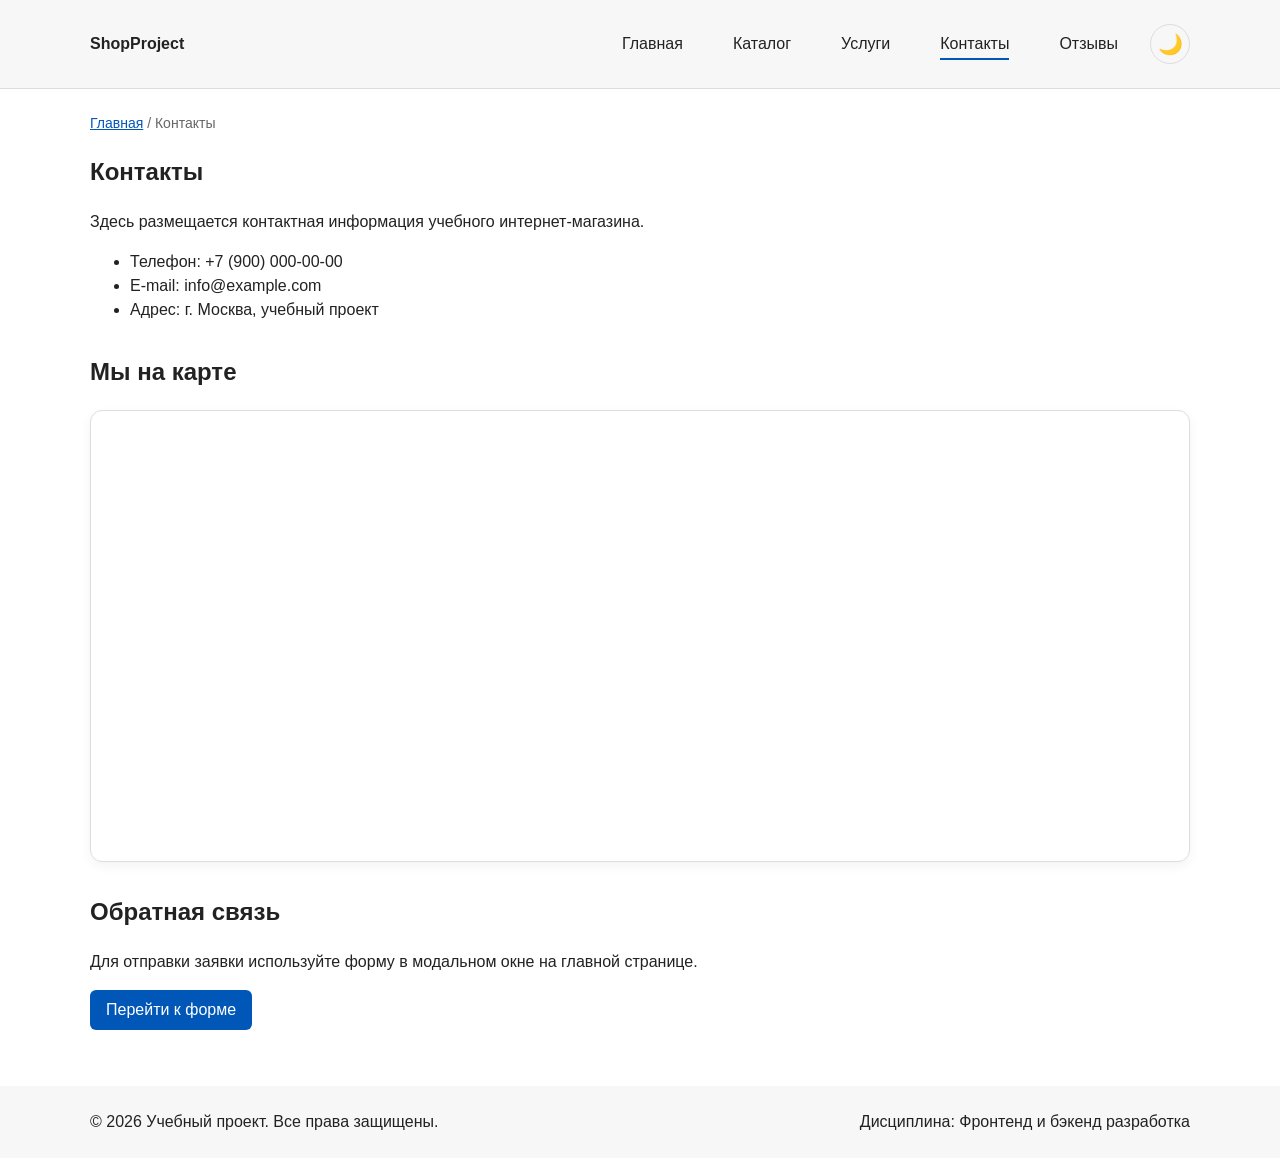
<file: contacts.html>
<!DOCTYPE html>
<html lang="ru">
<head>
  <meta charset="UTF-8">
  <meta name="viewport" content="width=device-width, initial-scale=1.0">
  <meta name="description" content="Контактная информация учебного интернет-магазина.">
  <meta property="og:type" content="website">
<meta property="og:title" content="Учебный интернет-магазин">
<meta property="og:description" content="Учебный frontend-проект интернет-магазина.">
<meta property="og:image" content="https://username.github.io/kr1-html-css-shop/images/preview.jpg">
  <title>Контакты — Учебный интернет-магазин</title>
  <link rel="stylesheet" href="css/style.css">
    <script>
    if (window.location.hash === '#dark') {
      document.documentElement.setAttribute('data-theme', 'dark');
    }
  </script>
</head>
<body>
  
<header class="header">
    <div class="header__container">
        <a href="index.html" class="logo">ShopProject</a>
        <nav class="nav">
            <ul class="nav__list">
                <li class="nav__item"><a href="index.html" class="nav__link">Главная</a></li>
                <li class="nav__item"><a href="catalog.html" class="nav__link ">Каталог</a></li>
                <li class="nav__item"><a href="service.html" class="nav__link">Услуги</a></li>
                <li class="nav__item"><a href="contacts.html" class="nav__link nav__link--active">Контакты</a></li>
                                                <li class="nav__item"><a href="review.html" class="nav__link">Отзывы</a></li>

<!--                 <li class="nav__item"><a href="#advantages" class="nav__link">Преимущества</a></li>
                <li class="nav__item"><a href="#popular" class="nav__link">Популярные товары</a></li> -->
<!--                 <li class="nav__item"><a href="#contacts" class="nav__link">Обратная связь</a></li>
 -->            </ul>
        </nav>
                  <button class="theme-toggle" id="themeToggle" type="button" aria-label="Переключить тему">🌙</button>

    </div>
</header>

  <main>
    <nav class="breadcrumbs" aria-label="Хлебные крошки">
      <a href="index.html">Главная</a>
      <span>Контакты</span>
    </nav>

    <section class="section">
      <h1>Контакты</h1>
      <p>
        Здесь размещается контактная информация учебного интернет-магазина.
      </p>

      <ul>
        <li>Телефон: +7 (900) 000-00-00</li>
        <li>E-mail: info@example.com</li>
        <li>Адрес: г. Москва, учебный проект</li>
      </ul>
    </section>
<!-- СЕКЦИЯ С КАРТОЙ -->
<section class="section">
  <h2 class="section__title">Мы на карте</h2>
  <div class="map-container">
    <iframe 
      src="https://yandex.ru/map-widget/v1/?um=constructor%3A0a6b8c9d0e1f2g3h4i5j6k7l8m9n0o1p&amp;source=constructor" 
      width="100%" 
      height="450" 
      frameborder="0"
      title="Яндекс Карта расположения магазина"
      loading="lazy"
    ></iframe>
  </div>
</section>

    <section class="section" id="feedback">
      <h2>Обратная связь</h2>
      <p>
        Для отправки заявки используйте форму в модальном окне на главной странице.
      </p>
      <a class="button" href="index.html#contacts">Перейти к форме</a>
    </section>
  </main>

 <footer class="footer" id="contacts">
    <div class="footer__container">
      <p class="footer__copyright">&copy; 2026 Учебный проект. Все права защищены.</p>
      <p class="footer__discipline">Дисциплина: Фронтенд и бэкенд разработка</p>
    </div>
  </footer>
      <script src="js/main.js" defer></script>

</body>
</html>
</file>
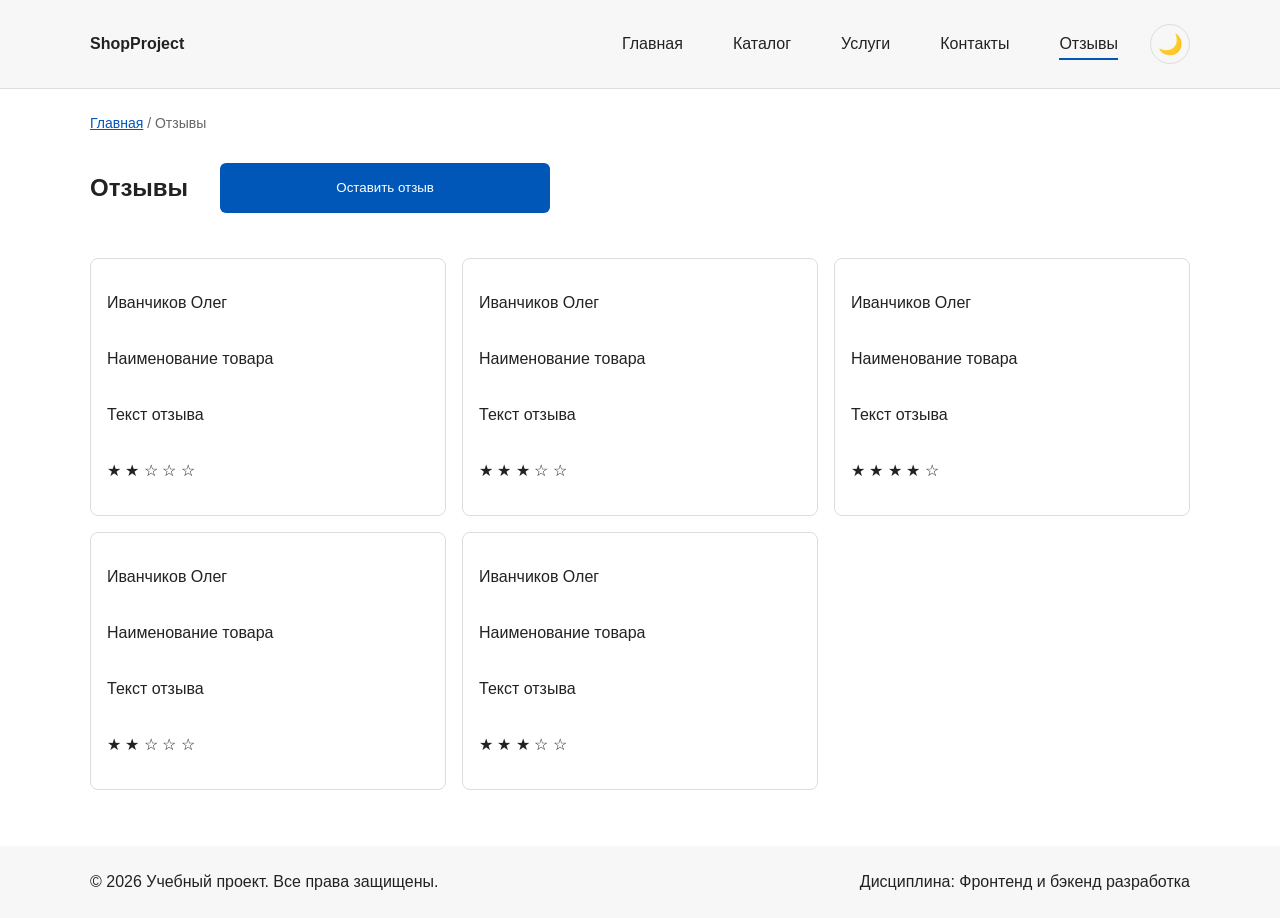
<file: review.html>
<!DOCTYPE html>
<html lang="ru">
<head>
  <meta charset="UTF-8">
  <meta name="viewport" content="width=device-width, initial-scale=1.0">
  <meta name="description" content="Контактная информация учебного интернет-магазина.">
  <meta property="og:type" content="website">
<meta property="og:title" content="Учебный интернет-магазин">
<meta property="og:description" content="Учебный frontend-проект интернет-магазина.">
<meta property="og:image" content="https://username.github.io/kr1-html-css-shop/images/preview.jpg">
  <title>Отзывы — Учебный интернет-магазин</title>
  <link rel="stylesheet" href="css/style.css">
    <script>
    if (window.location.hash === '#dark') {
      document.documentElement.setAttribute('data-theme', 'dark');
    }
  </script>
</head>
<body>
<header class="header">
    <div class="header__container">
        <a href="index.html" class="logo">ShopProject</a>
        <nav class="nav">
            <ul class="nav__list">
                <li class="nav__item"><a href="index.html" class="nav__link">Главная</a></li>
                <li class="nav__item"><a href="catalog.html" class="nav__link">Каталог</a></li>
                <li class="nav__item"><a href="service.html" class="nav__link">Услуги</a></li>
                <li class="nav__item"><a href="contacts.html" class="nav__link">Контакты</a></li>
                                <li class="nav__item"><a href="review.html" class="nav__link nav__link--active">Отзывы</a></li>

<!--                 <li class="nav__item"><a href="#advantages" class="nav__link">Преимущества</a></li>
                <li class="nav__item"><a href="#popular" class="nav__link">Популярные товары</a></li> -->
<!--                 <li class="nav__item"><a href="#contacts" class="nav__link">Обратная связь</a></li>
 -->            </ul>
        </nav>
                  <button class="theme-toggle" id="themeToggle" type="button" aria-label="Переключить тему">🌙</button>

    </div>
</header>

  <main>
    <nav class="breadcrumbs" aria-label="Хлебные крошки">
      <a href="index.html">Главная</a>
      <span>Отзывы</span>
    </nav>

    <section class="section">

        <div class="section__review">
            <h1>Отзывы</h1>
            <button class="button review__button" id="reviewButton">Оставить отзыв</button>
        </div>
      </section>
      
      
      <section class="review_list">
        <div class="review_list__grid">
            <article class = "review_examp">
                <p>Иванчиков Олег</p>
                <p>Наименование товара</p>
                <p>Текст отзыва</p>
                <p>★ ★ ☆ ☆ ☆ </p> 
            </article>
                    <article class = "review_examp">
                <p>Иванчиков Олег</p>
                                <p>Наименование товара</p>

                <p>Текст отзыва</p>
                <p>★ ★ ★ ☆ ☆ </p> 
            </article>
                        <article class = "review_examp">
                <p>Иванчиков Олег</p>
                                <p>Наименование товара</p>

                <p>Текст отзыва</p>
                <p>★ ★ ★ ★ ☆ </p> 
            </article>
                        <article class = "review_examp">
                <p>Иванчиков Олег</p>
                                <p>Наименование товара</p>

                <p>Текст отзыва</p>
                <p>★ ★ ☆ ☆ ☆ </p> 
            </article>
                        <article class = "review_examp">
                <p>Иванчиков Олег</p>
                                <p>Наименование товара</p>

                <p>Текст отзыва</p>
                <p>★ ★ ★ ☆ ☆ </p> 
            </article>
        </div>
      </section>


  </main>

 <footer class="footer" id="contacts">
    <div class="footer__container">
      <p class="footer__copyright">&copy; 2026 Учебный проект. Все права защищены.</p>
      <p class="footer__discipline">Дисциплина: Фронтенд и бэкенд разработка</p>
    </div>
  </footer>


    <dialog class="order-dialog" id="order-dialog" aria-labelledby="order-dialog-title">
    <h2 class="order-dialog__title" id="order-dialog-title">Оставить отзыв</h2>

    <form class="order-form" id="order-form" action="#" method="post" novalidate>
      <input id="selected-product" name="selected-product" type="hidden">

      <div class="form-field">
        <label class="form-field__label" for="review-name">Имя</label>
        <input
          class="form-field__input"
          id="review-name"
          name="name"
          type="text"
          placeholder="Введите ваше имя"
          minlength="2"
          autocomplete="given-name"
          required
        >
      </div>

      <div class="form-field">
        <label class="form-field__label" for="review-email">E-mail</label>
        <input
          class="form-field__input"
          id="review-email"
          name="email"
          type="email"
          placeholder="example@mail.ru"
          autocomplete="email"
          required
        >
      </div>

      <div class="form-field">
        <label class="form-field__label" for="review-product">Товар</label>
        <select class="form-field__select" id="review-product" name="reviewProduct" required>
          <option value="">Выберите товар</option>
          <option value="product1">Товар 1</option>
          <option value="product2">Товар 2</option>
          <option value="product3">Товар 3</option>
        </select>
      </div>

      <div class="form-field">
        <label class="form-field__label" for="review-text">Текст отзыва</label>
        <textarea
          class="form-field__textarea"
          id="review-text"
          name="reviewText"
          rows="4"
          minlength="10"
          placeholder="Укажите текст отзыва (минимум 10 символов)"
          required
        ></textarea>
      </div>

      <div class="form-field">
        <label class="form-field__label" for="review-rating">Оценка (1–5)</label>
        <input
          class="form-field__input"
          id="review-rating"
          name="rating"
          type="number"
          min="1"
          max="5"
          step="1"
          placeholder="Введите оценку"
          required
        >
      </div>

      <div class="form-field form-field--checkbox">
        <label class="form-field__checkbox-label">
          <input
            class="form-field__checkbox"
            id="review-agreement"
            name="agreement"
            type="checkbox"
            required
          >
          Я согласен на обработку данных
        </label>
      </div>

      <div class="form-actions">
        <button class="button button--ghost form-actions__button" type="button" data-reset>Очистить</button>
        <button class="button form-actions__button" type="button" id="close-order-dialog">Закрыть</button>
        <button class="button form-actions__button" type="submit">Отправить отзыв</button>
      </div>
    </form>
  </dialog>
<script src="js/main.js" defer ></script>
</body>
</html>
</file>
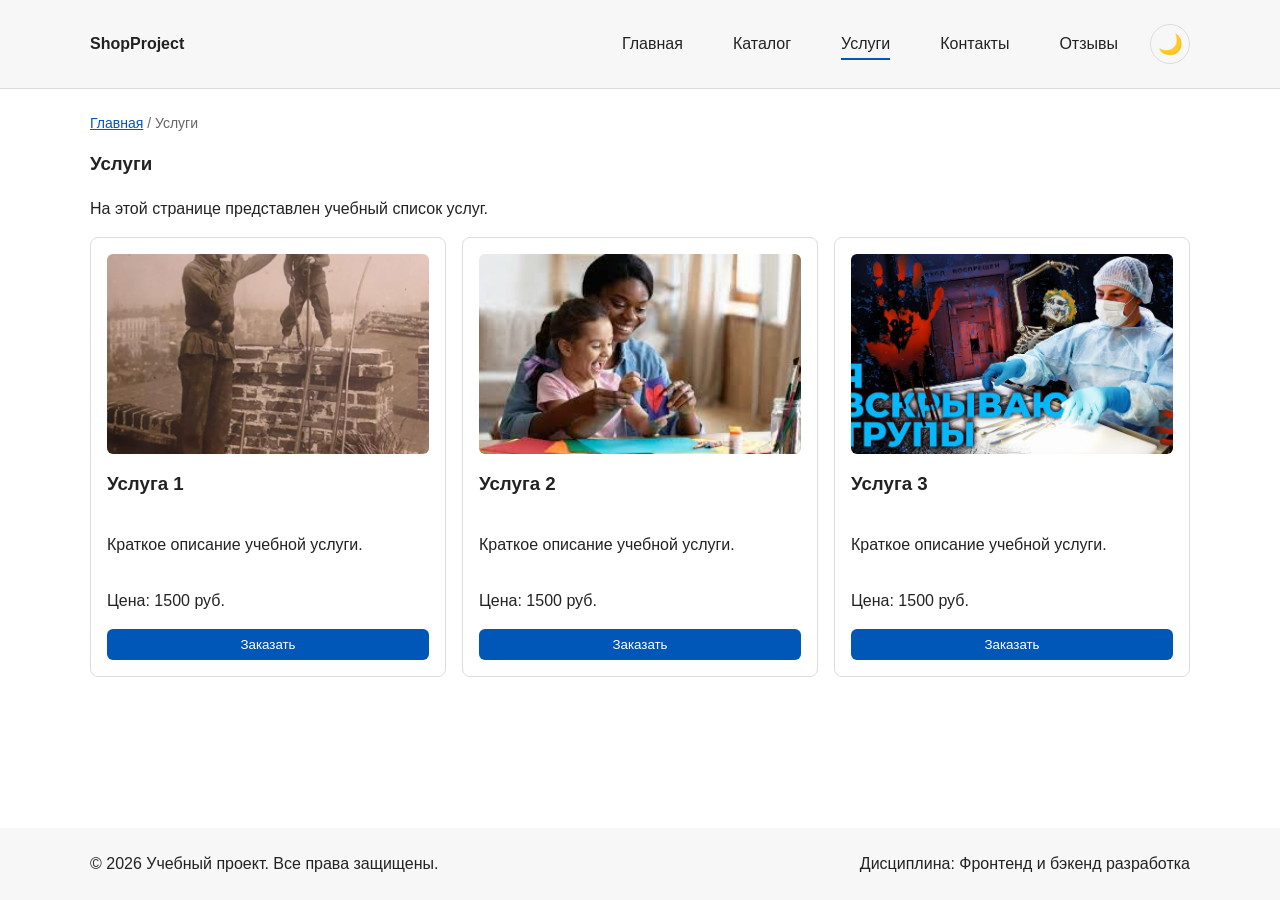
<file: service.html>
<!DOCTYPE html>
<html lang="ru">
<head>
  <meta charset="UTF-8">
  <meta name="viewport" content="width=device-width, initial-scale=1.0">
  <meta name="description" content="Каталог товаров учебного интернет-магазина.">
  <title>Каталог услуг — Учебный интернет-магазин</title>
  <meta property="og:type" content="website">
<meta property="og:title" content="Учебный интернет-магазин">
<meta property="og:description" content="Учебный frontend-проект интернет-магазина.">
<meta property="og:image" content="https://username.github.io/kr1-html-css-shop/images/preview.jpg">
  <link rel="stylesheet" href="css/style.css">
    <script>
    if (window.location.hash === '#dark') {
      document.documentElement.setAttribute('data-theme', 'dark');
    }
  </script>
<script src="js/main.js" defer></script>
</head>
<body>
<header class="header">
    <div class="header__container">
        <a href="index.html" class="logo">ShopProject</a>
        <nav class="nav">
            <ul class="nav__list">
                <li class="nav__item"><a href="index.html" class="nav__link">Главная</a></li>
                <li class="nav__item"><a href="catalog.html" class="nav__link">Каталог</a></li>
                <li class="nav__item"><a href="service.html" class="nav__link nav__link--active">Услуги</a></li>
                <li class="nav__item"><a href="contacts.html" class="nav__link">Контакты</a></li>
                                                <li class="nav__item"><a href="review.html" class="nav__link">Отзывы</a></li>

<!--                 <li class="nav__item"><a href="#advantages" class="nav__link">Преимущества</a></li>
                <li class="nav__item"><a href="#popular" class="nav__link">Популярные товары</a></li> -->
<!--                 <li class="nav__item"><a href="#contacts" class="nav__link">Обратная связь</a></li>
 -->            </ul>
        </nav>
                  <button class="theme-toggle" id="themeToggle" type="button" aria-label="Переключить тему">🌙</button>

    </div>
</header>

<main>
    <nav class="breadcrumbs" aria-label="Хлебные крошки">
      <a href="index.html">Главная</a>
      <span>Услуги</span>
    </nav>

    <section class="service-layout">

      <section class="catalog-service">
        <h1 class="section__title">Услуги</h1>
        <p>На этой странице представлен учебный список услуг.</p>

        <div class="service-grid">
          <article class="service-card">
                        <img src="images/4.jpg" alt="Услуга 1" class="product-card__image">

            <h3 class="service-card__title">Услуга 1</h3>
            <p class="service-card__description">Краткое описание учебной услуги.</p>
            <p class="service-card__price">Цена: 1500 руб.</p>
            <button class="button service-card__button" type="button" data-service="Товар 1">Заказать</button>
          </article>

          <article class="service-card">
                        <img src="images/5.jpeg" alt="Услуга 2" class="product-card__image">

            <h3 class="service-card__title">Услуга 2</h3>
            <p class="service-card__description">Краткое описание учебной услуги.</p>
            <p class="service-card__price">Цена: 1500 руб.</p>
            <button class="button service-card__button" type="button" data-service="Товар 2">Заказать</button>
          </article>

            <article class="service-card">
                        <img src="images/6.jpeg" alt="Услуга 3" class="product-card__image">

            <h3 class="service-card__title">Услуга 3</h3>
            <p class="service-card__description">Краткое описание учебной услуги.</p>
            <p class="service-card__price">Цена: 1500 руб.</p>
            <button class="button service-card__button" type="button" data-service="Товар 2">Заказать</button>
          </article>

        </div>
      </section>

    </section>
</main>

 <footer class="footer" id="contacts">
    <div class="footer__container">
      <p class="footer__copyright">&copy; 2026 Учебный проект. Все права защищены.</p>
      <p class="footer__discipline">Дисциплина: Фронтенд и бэкенд разработка</p>
    </div>
  </footer>

      <dialog class="order-dialog" id="order-dialog" aria-labelledby="order-dialog-title">
    <h2 class="order-dialog__title" id="order-dialog-title">Оформление заявки</h2>

    <form class="order-form" id="order-form" action="#" method="post" novalidate>
      <input id="selected-product" name="selected-product" type="hidden">

      <div class="form-field">
        <label class="form-field__label" for="order-name">Имя</label>
        <input
          class="form-field__input"
          id="order-name"
          name="name"
          type="text"
          placeholder="Введите ваше имя"
          minlength="2"
          autocomplete="given-name"
          required
        >
      </div>

      <div class="form-field">
        <label class="form-field__label" for="order-email">E-mail</label>
        <input
          class="form-field__input"
          id="order-email"
          name="email"
          type="email"
          placeholder="example@mail.ru"
          autocomplete="email"
          required
        >
      </div>

      <div class="form-field">
        <label class="form-field__label" for="order-phone">Телефон</label>
        <input
          class="form-field__input"
          id="order-phone"
          name="phone"
          type="tel"
          inputmode="tel"
          placeholder="+7 (900) 000-00-00"
          pattern="^\+7 \(\d{3}\) \d{3}-\d{2}-\d{2}$"
          required
        >
        <small class="form-field__hint">Формат: +7 (900) 000-00-00</small>
      </div>

      <div class="form-field">
        <label class="form-field__label" for="order-date">Дата связи</label>
        <input
          class="form-field__input"
          id="order-date"
          name="date"
          type="date"
        >
      </div>

      <div class="form-field">
        <label class="form-field__label" for="order-topic">Тема заявки</label>
        <select class="form-field__select" id="order-topic" name="topic" required>
          <option value="">Выберите тему</option>
          <option value="product">Заказ товара</option>
          <option value="consultation">Консультация</option>
          <option value="delivery">Доставка</option>
        </select>
      </div>

      <div class="form-field">
        <label class="form-field__label" for="order-comment">Комментарий</label>
        <textarea
          class="form-field__textarea"
          id="order-comment"
          name="comment"
          rows="4"
          placeholder="Укажите дополнительную информацию"
        ></textarea>
      </div>

      <div class="form-field form-field--checkbox">
        <label class="form-field__checkbox-label">
          <input
            class="form-field__checkbox"
            id="order-agreement"
            name="agreement"
            type="checkbox"
            required
          >
          Я согласен на обработку данных
        </label>
      </div>

      <div class="form-actions">
        <button class="button button--ghost form-actions__button" type="button" data-reset>Очистить</button>
        <button class="button form-actions__button" type="button" id="close-order-dialog">Закрыть</button>
        <button class="button form-actions__button" type="submit">Отправить заявку</button>
      </div>
    </form>
  </dialog>
</body>
</html>
</file>
<file: css/style.css>
/* ===============================
   1. Переменные проекта
   =============================== */
:root {
  --color-bg: #ffffff;
  --color-text: #222222;
  --color-muted: #666666;
  --color-primary: #0057b8;
  --color-primary-dark: #003f86;
  --color-border: #dddddd;
  --color-surface: #f7f7f7;
  --color-surface-accent: #eef5ff;
  --color-danger: #b00020;
  --color-success: #168a2f;
  --color-success-bg: #eefaf0;
  --color-white: #ffffff;

  --space-xs: 4px;
  --space-sm: 8px;
  --space-md: 16px;
  --space-lg: 24px;
  --space-xl: 32px;
  --space-nav: 50px;

  --radius-sm: 6px;
  --radius-md: 8px;
  --radius-lg: 12px;

  --container-width: 1100px;
}

/* ===============================
   2. Базовые стили
   =============================== */
* {
  box-sizing: border-box;
}

html {
  scroll-behavior: smooth;
}

:target {
  outline: 2px dashed var(--color-primary);
  outline-offset: 4px;
}

body {
  margin: 0;
  font-family: Arial, sans-serif;
  line-height: 1.5;
  color: var(--color-text);
  background-color: var(--color-bg);

  display: flex;
  flex-direction: column;
  min-height: 100vh;
}

header,
main,
footer {
  padding: var(--space-lg);
}

header {
  background-color: var(--color-surface);
}

footer {
  background-color: var(--color-surface);
}

/* ===============================
   3. Общие элементы интерфейса
   =============================== */
a {
  color: var(--color-primary);
}

a:hover {
  color: var(--color-primary-dark);
}

a:focus-visible {
  outline: 2px solid var(--color-primary);
  outline-offset: 3px;
}

/* ===============================
   4. Компоненты страницы
   =============================== */

.header {
  position: sticky;
  top: 0;
  z-index: 100;
  background-color: var(--color-surface);
  border-bottom: 1px solid var(--color-border);
  padding: var(--space-lg); 
}

/* Компенсация высоты липкого хедера */
main {
  /* Отступ равен высоте хедера с его паддингами. 
     Если высота хедера изменилась, поправьте это значение */
  /* margin-top: calc(var(--space-lg) * 2 + 1.5em);  */
  flex-grow: 1; 
}


/* Блок: header */
.header__container {
  max-width: var(--container-width);
  margin: 0 auto;
  display: flex;
  justify-content: space-between;
  align-items: center;
  flex-wrap: wrap;
  gap: var(--space-md);
}

/* Блок: logo */
.logo {
  font-weight: bold;
  text-decoration: none;
  color: var(--color-text);
  flex:1;
}

.logo:hover {
  color: var(--color-text);
}


/* Блок: nav */
.nav__list {
  padding: 0;
  margin: 0;
  list-style: none;
  display: flex;
  flex-wrap: wrap;
  gap: var(--space-nav);
  

}

.nav__item {
  margin-bottom: 0;
}

.nav__link {
  color: var(--color-primary);
  text-decoration: none;
}



.product-card__image {
  width: 100%;                  /* Растягиваем на всю ширину карточки */
  height: 200px;                /* Задаем фиксированную высоту для аккуратной сетки */
  object-fit: cover;            /* Картинка будет красиво заполнять область без деформации */
  border-radius: var(--radius-sm); /* Слегка скругляем углы у фото */
  margin-bottom: var(--space-md);  /* Делаем отступ снизу до заголовка */
}

/* Блок: button */
.button {
  display: inline-block;
  padding: var(--space-sm) var(--space-md);
  color: var(--color-white);
  background-color: var(--color-primary);
  text-decoration: none;
  border: none;
  border-radius: var(--radius-sm);
  cursor: pointer;
}

.button:hover {
  background-color: var(--color-primary-dark);
  color: var(--color-white);
}

.button:focus-visible {
  outline: 2px solid var(--color-primary);
  outline-offset: 3px;
}

.button:disabled {
  opacity: 0.6;
  cursor: not-allowed;
}

/* Блок: hero */
.hero {
  max-width: var(--container-width);
  margin: 0 auto var(--space-xl);
  padding: var(--space-xl) var(--space-lg);
  background-color: var(--color-surface-accent);
  border-radius: var(--radius-lg);
}

.hero__title {
  margin-top: 0;
}

/* Блок: section */
.section {
  max-width: var(--container-width);
  margin: 0 auto var(--space-xl);
}

.section__title {
  margin-top: 0;
}

/* Блок: advantages-list */
.advantages-list {
  padding-left: var(--space-md);
}

.advantages-list__item {
  margin-bottom: var(--space-sm);
}

/* Блок: product-grid (Grid-сетка карточек) */
.product-grid {
  display: grid;
  grid-template-columns: repeat(auto-fit, minmax(280px, 1fr));
  gap: var(--space-md);
}

/* Блок: product-card */
.product-card {
  padding: var(--space-md);
  border: 1px solid var(--color-border);
  border-radius: var(--radius-md);
  background-color: var(--color-bg);
  display: flex;
  flex-direction: column;
  transition: border-color 0.2s ease;
}

.product-card:hover {
  border-color: var(--color-primary);
}

.product-card__title {
  margin-top: 0;
}

.product-card__button {
  margin-top: auto;
}

/* Блок: info-block */
.info-block {
  max-width: var(--container-width);
  margin: 0 auto var(--space-xl);
  padding: var(--space-md);
  border-left: 4px solid var(--color-primary);
  background-color: var(--color-surface);
}

.info-block__title {
  margin-top: 0;
}

/* Блок: footer */
.footer__container {
  max-width: var(--container-width);
  margin: 0 auto;
  display: flex;
  justify-content: space-between;
  flex-wrap: wrap;
  gap: var(--space-sm);
}

.footer__copyright,
.footer__discipline {
  margin: 0;
}


/* УСЛУГИ */
.catalog-service {
  max-width: var(--container-width); /* Ограничиваем ширину как у остальных секций */
  margin: 0 auto var(--space-xl);    /* Центрируем по горизонтали и даем отступ снизу */
}

/* Сетка карточек услуг */
.service-grid {
  display: grid;
  /* Адаптивная сетка: карточки не уже 280px, занимают всё доступное место */
  grid-template-columns: repeat(auto-fit, minmax(280px, 1fr)); 
  gap: var(--space-md);              /* Отступы между карточками */
}

/* Карточка услуги (наследуем стили от product-card для единообразия) */
.service-card {
  padding: var(--space-md);
  border: 1px solid var(--color-border);
  border-radius: var(--radius-md);
  background-color: var(--color-bg);
  display: flex;
  flex-direction: column;            /* Вертикальное расположение элементов */
  transition: border-color 0.2s ease;
}

.service-card:hover {
  border-color: var(--color-primary);
}

.service-card__title {
  margin-top: 0;
}

.service-card__button {
  margin-top: auto;                  /* Прижимает кнопку к низу карточки */
}

.section__review{
  display: flex;
  flex-direction: row;
  gap:var(--space-xl);
  align-items: center;
}

.review__button{
  width: 30%;
  height: 50px;
}

.review_list__grid{
  display: grid;
  grid-template-columns: repeat(auto-fit, minmax(280px, 1fr)); 
  gap: var(--space-md); 
    
}

.review_list {
  max-width: var(--container-width); /* Ограничение до 1100px */
  margin: 0 auto var(--space-xl);    /* Центрирование + отступ снизу */
}

.review_examp{
  padding: var(--space-md);
  border: 1px solid var(--color-border);
  border-radius: var(--radius-md);
  background-color: var(--color-bg);
  display: flex;
  flex-direction: column;            /* Вертикальное расположение элементов */
  transition: border-color 0.2s ease;
}
.review_examp:hover {
  border-color: var(--color-primary); /* Синяя обводка при наведении */
}

/* Блок: nav */
.nav__list {
  padding: 0;
  margin: 0;
  list-style: none;
  display: flex;
  flex-wrap: wrap;
  gap: var(--space-nav); /* ← твоё расстояние между пунктами меню */
}

.nav__item {
  margin-bottom: 0;
}

.nav__link {
  position: relative;
  color: var(--color-text);
  text-decoration: none; /* ← убираем стандартное подчёркивание ВООБЩЕ */
  font-weight: 500;
  padding: var(--space-xs) 0;
}

/* УБИРАЕМ underline при наведении — он создавал вторую линию */
.nav__link:hover {
  color: var(--color-primary);
  /* text-decoration: underline; ← ЭТО УДАЛИТЬ */
}

/* Красивая линия через псевдоэлемент */
.nav__link::after {
  content: '';
  position: absolute;
  left: 0;
  bottom: -4px; /* отступ линии от текста */
  width: 100%;
  height: 2px;
  background-color: var(--color-primary);
  transform: scaleX(0);
  transform-origin: center;
  transition: transform 0.2s ease;
}

.nav__link:hover::after {
  transform: scaleX(1);
}

.nav__link--active::after {
  transform: scaleX(1);
}

.nav__link:focus-visible {
  outline: 2px solid var(--color-primary);
  outline-offset: 4px;
}

/* Стили для контейнера карты */
.map-container {
  width: 100%;
  max-width: var(--container-width);
  border: 1px solid var(--color-border);
  border-radius: var(--radius-lg);
  overflow: hidden; /* Чтобы скругление углов применялось и к карте внутри */
  box-shadow: 0 4px 12px rgba(0, 0, 0, 0.05);
  margin-top: var(--space-md);
}

.map-container iframe {
  display: block; /* Убирает лишние отступы снизу инлайнового фрейма */
}

/* Фильтр для темной темы, чтобы карта не слепила ночью */
[data-theme="dark"] .map-container iframe {
  filter: grayscale(1) invert(1) hue-rotate(180deg);
  opacity: 0.8;
}

/* ===============================
   МОДАЛЬНОЕ ОКНО С ДЕТАЛЯМИ ТОВАРА
=============================== */

/* Кнопка "Подробнее" (вторичный стиль) */
.button--secondary {
  background-color: transparent;
  color: var(--color-primary);
  border: 1px solid var(--color-primary);
}

.button--secondary:hover {
  background-color: var(--color-primary);
  color: var(--color-white);
}

/* Контейнер кнопок внутри карточки */
.product-card__actions {
  display: flex;
  gap: var(--space-sm);
  margin-top: auto;
  flex-wrap: wrap;
}

.product-card__actions .button {
  flex: 1;
  min-width: 120px;
}

/* Модальное окно деталей */
.product-details-dialog {
  width: min(100% - 32px, 800px);
  padding: 0;
  border: none;
  border-radius: var(--radius-lg);
  background-color: var(--color-bg);
}

.product-details-dialog::backdrop {
  background-color: rgba(0, 0, 0, 0.6);
}

.product-details {
  position: relative;
  padding: var(--space-lg);
}

.product-details__close {
  position: absolute;
  top: var(--space-md);
  right: var(--space-md);
  width: 40px;
  height: 40px;
  border: none;
  background: var(--color-surface);
  border-radius: 50%;
  font-size: 24px;
  line-height: 1;
  cursor: pointer;
  color: var(--color-text);
  transition: background-color 0.2s ease;
  z-index: 10;
}

.product-details__close:hover {
  background-color: var(--color-border);
}

.product-details__content {
  display: grid;
  grid-template-columns: 1fr 1fr;
  gap: var(--space-lg);
  align-items: start;
}

.product-details__image {
  width: 100%;
  height: auto;
  border-radius: var(--radius-md);
  object-fit: cover;
}

.product-details__title {
  margin-top: 0;
  margin-bottom: var(--space-sm);
  font-size: 1.8rem;
}

.product-details__price {
  font-size: 1.4rem;
  font-weight: bold;
  color: var(--color-primary);
  margin-bottom: var(--space-md);
}

.product-details__description {
  line-height: 1.6;
  color: var(--color-text);
  margin-bottom: var(--space-lg);
}

.product-details__actions {
  margin-top: var(--space-lg);
}

/* Адаптив для мобильных */
@media (max-width: 768px) {
  .product-details__content {
    grid-template-columns: 1fr;
  }
  
  .product-details__title {
    font-size: 1.4rem;
  }
}

/* ===============================
   FAQ (ЧАСТО ЗАДАВАЕМЫЕ ВОПРОСЫ)
=============================== */
.faq {
  max-width: var(--container-width);
  margin: 0 auto var(--space-xl);
}

.faq__item {
  border: 1px solid var(--color-border);
  border-radius: var(--radius-md);
  margin-bottom: var(--space-sm);
  background-color: var(--color-bg);
  overflow: hidden;
  transition: border-color 0.2s ease;
}

.faq__item:hover {
  border-color: var(--color-primary);
}

.faq__item[open] {
  border-color: var(--color-primary);
}

.faq__question {
  display: flex;
  justify-content: space-between;
  align-items: center;
  gap: var(--space-md);
  padding: var(--space-md);
  cursor: pointer;
  font-weight: 600;
  list-style: none;
  user-select: none;
}

.faq__question::-webkit-details-marker {
  display: none;
}

.faq__question::after {
  content: "+";
  font-size: 1.5rem;
  line-height: 1;
  color: var(--color-primary);
  transition: transform 0.2s ease;
  flex-shrink: 0;
}

.faq__item[open] .faq__question::after {
  content: "−";
}

.faq__answer {
  padding: 0 var(--space-md) var(--space-md);
  color: var(--color-muted);
  line-height: 1.6;
}

/* ===============================
   КНОПКА "НАВЕРХ"
=============================== */
.scroll-to-top {
  position: fixed;
  right: var(--space-lg);
  bottom: var(--space-lg);
  width: 48px;
  height: 48px;
  display: flex;
  align-items: center;
  justify-content: center;
  padding: 0;
  background-color: var(--color-primary);
  color: var(--color-white);
  border: none;
  border-radius: 50%;
  font-size: 22px;
  line-height: 1;
  cursor: pointer;
  box-shadow: 0 4px 12px rgba(0, 0, 0, 0.2);
  opacity: 0;
  visibility: hidden;
  transform: translateY(16px);
  transition: opacity 0.25s ease, transform 0.25s ease,
    background-color 0.2s ease, visibility 0.25s ease;
  z-index: 200;
}

.scroll-to-top.is-visible {
  opacity: 1;
  visibility: visible;
  transform: translateY(0);
}

.scroll-to-top:hover {
  background-color: var(--color-primary-dark);
}

.scroll-to-top:focus-visible {
  outline: 2px solid var(--color-primary);
  outline-offset: 3px;
}

@media (max-width: 768px) {
  .scroll-to-top {
    right: var(--space-md);
    bottom: var(--space-md);
    width: 44px;
    height: 44px;
  }
}

/* ===============================
   ОШИБКИ В ФОРМЕ (МОДАЛЬНЫЕ ОКНА)
=============================== */
.form-field__error {
  display: none;
  margin-top: var(--space-xs);
  font-size: 0.85rem;
  color: var(--color-danger);
  line-height: 1.3;
}

.form-field.has-error .form-field__error {
  display: block;
}

.form-field.has-error .form-field__input,
.form-field.has-error .form-field__select,
.form-field.has-error .form-field__textarea {
  border-color: var(--color-danger);
}

.form-field.has-error .form-field__checkbox-label {
  color: var(--color-danger);
}

/* Сводка ошибок вверху формы */
.form-errors-summary {
  display: none;
  margin-bottom: var(--space-md);
  padding: var(--space-sm) var(--space-md);
  border-left: 4px solid var(--color-danger);
  background-color: rgba(176, 0, 32, 0.08);
  color: var(--color-danger);
  border-radius: var(--radius-sm);
  font-size: 0.9rem;
}

.form-errors-summary.is-visible {
  display: block;
}

[data-theme="dark"] .form-errors-summary {
  background-color: rgba(176, 0, 32, 0.2);
}

/* Кнопка очистки формы */
.button--ghost {
  background-color: transparent;
  color: var(--color-muted);
  border: 1px solid var(--color-border);
}

.button--ghost:hover {
  background-color: var(--color-surface);
  color: var(--color-text);
  border-color: var(--color-primary);
}

/* ===============================
   5. Форма и модальное окно
   =============================== */

/* Блок: order-dialog */
.order-dialog {
  width: min(100% - 32px, 560px);
  padding: var(--space-lg);
  border: none;
  border-radius: var(--radius-lg);
}

.order-dialog::backdrop {
  background-color: rgba(0, 0, 0, 0.5);
}

.order-dialog__title {
  margin-top: 0;
}

/* Блок: form-field */
.form-field {
  margin-bottom: var(--space-md);
}

.form-field__label {
  display: block;
  margin-bottom: var(--space-xs);
}

.form-field__input,
.form-field__select,
.form-field__textarea {
  width: 100%;
  padding: 10px 12px;
  border: 1px solid var(--color-border);
  border-radius: var(--radius-sm);
  font: inherit;
}

.form-field__checkbox {
  width: auto;
}

.form-field__hint {
  display: block;
  margin-top: var(--space-xs);
  color: var(--color-muted);
}

.form-field--checkbox .form-field__checkbox-label {
  display: flex;
  align-items: center;
  gap: var(--space-xs);
  cursor: pointer;
}

/* Состояния полей формы */
.form-field__input:hover,
.form-field__select:hover,
.form-field__textarea:hover {
  border-color: var(--color-primary);
}

.form-field__input:focus-visible,
.form-field__select:focus-visible,
.form-field__textarea:focus-visible {
  outline: 2px solid var(--color-primary);
  outline-offset: 3px;
}

[aria-invalid="true"] {
  border-color: var(--color-danger);
}

/* Блок: form-actions */
.form-actions {
  display: flex;
  gap: var(--space-sm);
  margin-top: var(--space-lg);
  flex-wrap: wrap;
}

.form-actions__button:focus-visible {
  outline: 2px solid var(--color-primary);
  outline-offset: 3px;
}

/* Блок: success-message */
.success-message {
  max-width: var(--container-width);
  margin: var(--space-lg) auto;
  padding: var(--space-md);
  border-left: 4px solid var(--color-success);
  background-color: var(--color-success-bg);
}




.breadcrumbs {
  max-width: var(--container-width);
  margin: 0 auto var(--space-md);
  font-size: 14px;
  color: var(--color-muted);
}

.breadcrumbs a {
  color: var(--color-primary);
}

.breadcrumbs span::before {
  content: " / ";
  color: var(--color-muted);
}

/* ===============================
   6. Адаптивность
   =============================== */
@media (max-width: 768px) {
  .header__container {
    flex-direction: column;
    align-items: flex-start;
  }

  .nav__list {
    flex-direction: column;
    gap: var(--space-sm);
    margin-top: var(--space-md);
  }

  .footer__container {
    flex-direction: column;
    gap: var(--space-sm);
  }

  .product-grid {
    grid-template-columns: 1fr;
  }

  .form-actions {
    flex-direction: column;
  }

  .form-actions__button {
    width: 100%;
    text-align: center;
  }
}

.catalog-layout {
  max-width: var(--container-width);
  margin: 0 auto var(--space-xl);
  display: grid;
  grid-template-columns: 260px 1fr; 
  gap: var(--space-lg);
  padding: 0 var(--space-lg); 
}


.catalog-filters {
  background-color: var(--color-surface);
  padding: var(--space-md);
  border-radius: var(--radius-md);
  border: 1px solid var(--color-border);
}

.catalog-filters h2 {
  margin-top: 0;
  font-size: 1.2rem;
}

.filters-form fieldset {
  border: none;
  padding: 0;
  margin: 0 0 var(--space-md) 0;
}

.filters-form legend {
  font-weight: bold;
  margin-bottom: var(--space-sm);
}

.filters-form label {
  display: block;
  margin-bottom: var(--space-xs);
  cursor: pointer;
}

.price-inputs {
  display: flex;
  flex-direction: column;
  gap: var(--space-xs);
}

.price-inputs input {
  width: 100%;
  padding: 8px;
  border: 1px solid var(--color-border);
  border-radius: var(--radius-sm);
}

@media (max-width: 768px) {
  .catalog-layout {
    grid-template-columns: 1fr; 
  }
  
  .catalog-filters {
    order: -1; 
  }
}

/* ===============================
   ТЕМНАЯ ТЕМА
=============================== */

/* Переопределение переменных при наличии атрибута data-theme="dark" */
[data-theme="dark"] {
  --color-bg: #121212;
  --color-text: #e0e0e0;
  --color-muted: #a0a0a0;
  --color-primary: #4da3ff; /* Более светлый синий для темного фона */
  --color-primary-dark: #80bfff;
  --color-border: #333333;
  --color-surface: #1e1e1e;
  --color-surface-accent: #1a2533;
  --color-success-bg: #1a2f1c;
}

/* Плавный переход всех цветов при смене темы */
body, 
.header, 
.footer, 
.product-card, 
.service-card, 
.review_examp, 
.catalog-filters, 
.order-dialog, 
.form-field__input, 
.form-field__select, 
.form-field__textarea {
  transition: background-color 0.3s ease, color 0.3s ease, border-color 0.3s ease;
}

/* Кнопка переключения темы в хедере */
.theme-toggle {
  display: flex;
  align-items: center;
  justify-content: center;
  width: 40px;
  height: 40px;
  padding: 0;
  margin-left: var(--space-md);
  background-color: transparent;
  border: 1px solid var(--color-border);
  border-radius: 50%;
  cursor: pointer;
  font-size: 20px;
  line-height: 1;
  color: var(--color-text);
  transition: all 0.3s ease;
}

.theme-toggle:hover {
  background-color: var(--color-surface-accent);
  border-color: var(--color-primary);
  color: var(--color-primary);
}

/* Адаптив: на мобильных кнопка темы не должна ломать меню */
@media (max-width: 768px) {
  .theme-toggle {
    margin-left: 0;
    margin-top: var(--space-sm);
  }
}
</file>
